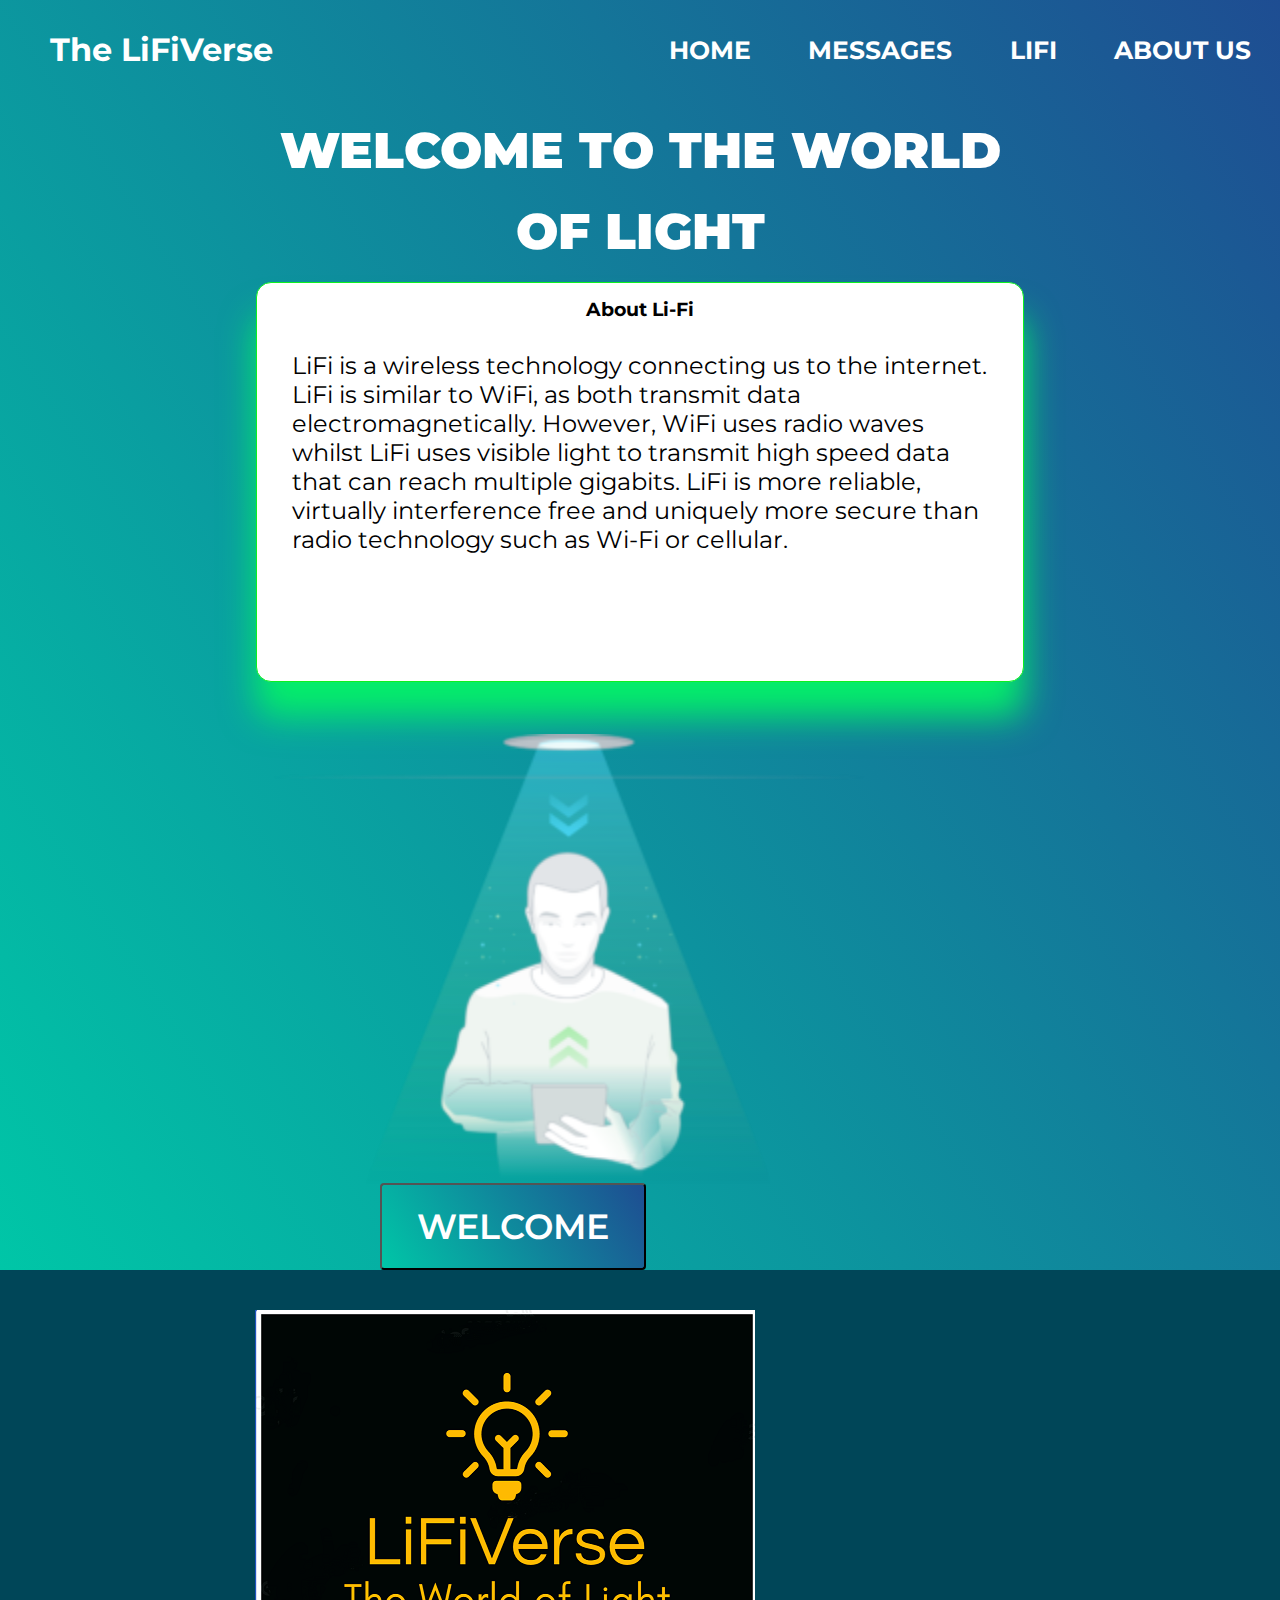
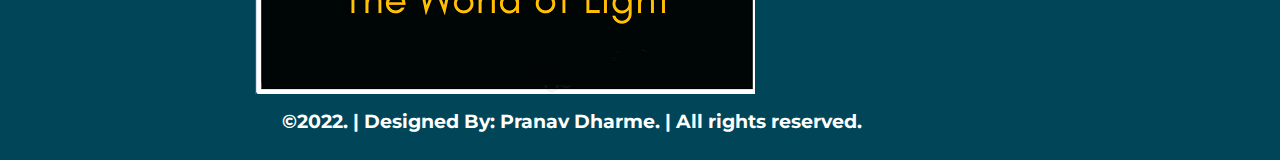
<file: index.html>
<!DOCTYPE html>
<html>
<head>
 <title></title>
 <link rel="stylesheet" type="text/css" href="style.css">
<link href="https://fonts.googleapis.com/css?family=Montserrat" rel="stylesheet">
</head>
<body>

<header class="site-header clearfix">
 <nav>
  <div class="logo">
   <a href="#"><h1>The LiFiVerse</h1></a>
  </div>
  <div class="menu"> 
   <ul>
    <a href="index.html"><li>Home</li></a>
    <a href="messages.html"><li>Messages</li></a>
    <a href="https://en.wikipedia.org/wiki/Li-Fi"><li>LiFi</li></a>
    <a href="about.html"><li>About Us</li></a>
   </ul>
  </div>
 </nav>
 <ul>
 <section>
  </div>
  <div class="rightside"> 
   <h1>WELCOME TO THE WORLD</h1>
   <h1>OF LIGHT</h1>
   <div class="write-us">
    <h3 style="margin-top: -20px;">About Li-Fi</h3>
    <p> LiFi is a wireless technology connecting us to the internet. LiFi is similar to WiFi, as both transmit data electromagnetically. However, WiFi uses radio waves whilst LiFi uses visible light to transmit high speed data that can reach multiple gigabits. LiFi is more reliable, virtually interference free and uniquely more secure than radio technology such as Wi-Fi or cellular.</p>
   </div>
   <img src="intro.png">
   <a href="messages.html"><button>Welcome</button></a>
  </div>
  
 </section>

</header>

<div class="pg-footer">
    <footer class="footer">
      <div class="footer-content">
        <div class="footer-content-column">
          <div class="footer-logo">
            <a class="footer-logo-link" href="#">
              <span class="hidden-link-text">LOGO</span>
              <img src="logo.png" style="margin-left: 40%;">
            </a>
          </div>
        
    </footer>
    <h3 style="margin-top: -50px; margin-left: 22%; color: #fff;">©2022. | Designed By: Pranav Dharme. | All rights reserved.</h3>
  </div>

</body>
</html
</file>
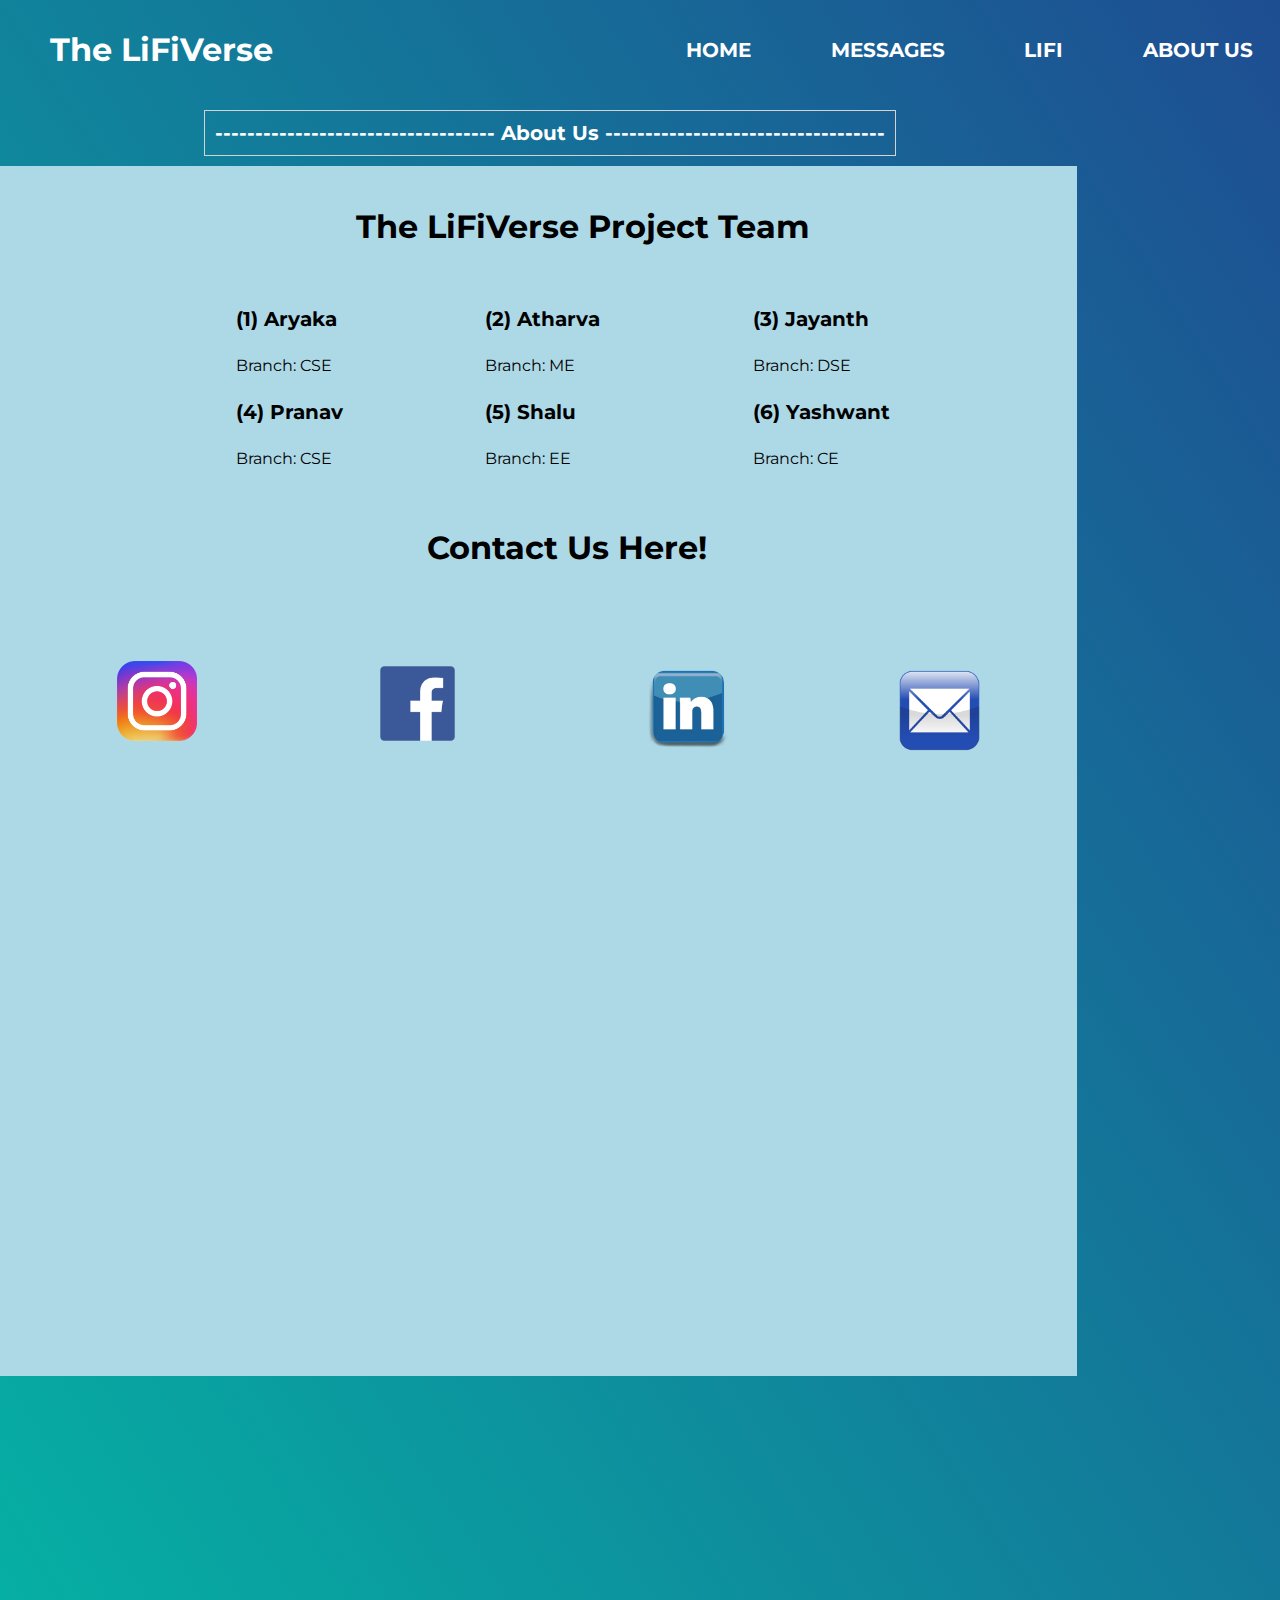
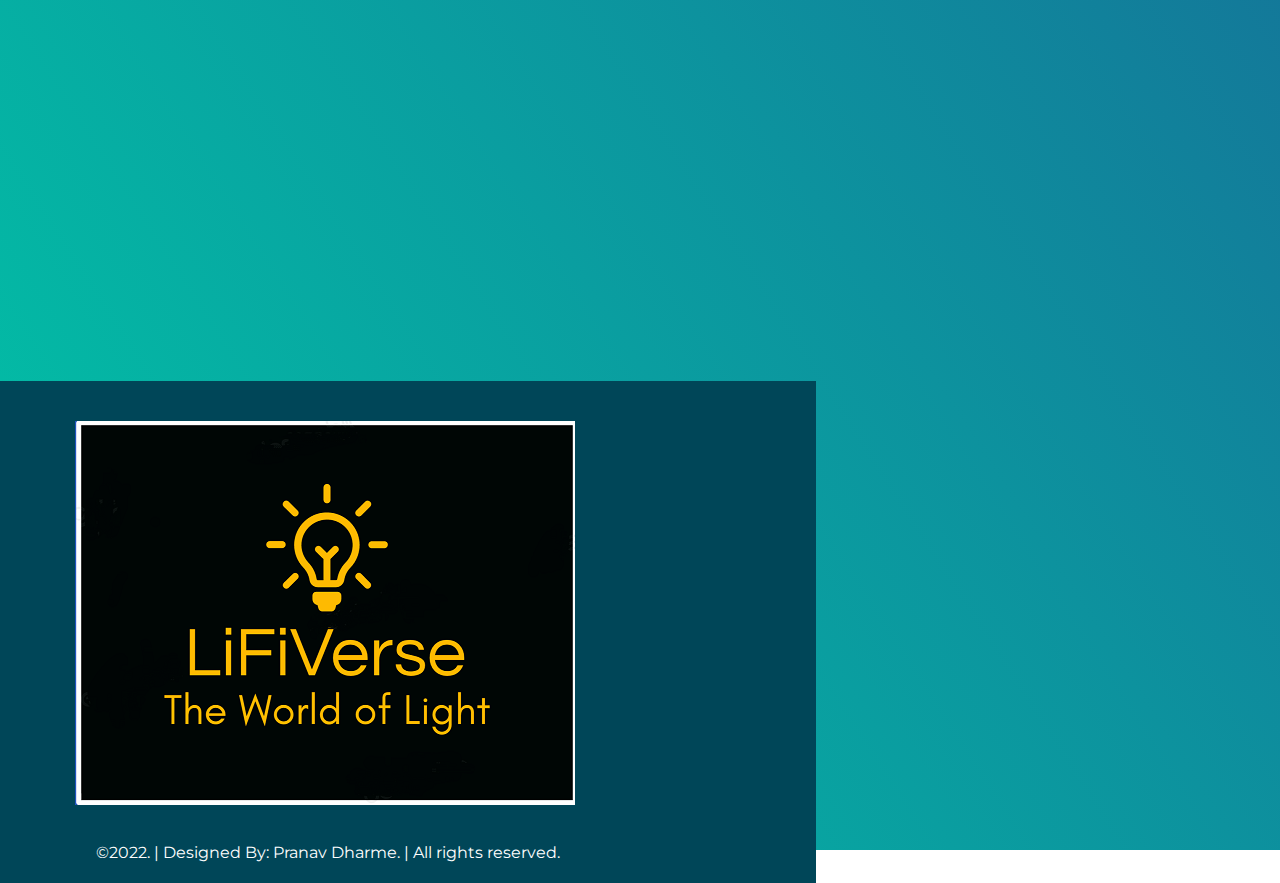
<file: about.html>
<!DOCTYPE html>
<html>
<head>
 <title></title>
 <link rel="stylesheet" type="text/css" href="style2.css">
<link href="https://fonts.googleapis.com/css?family=Montserrat" rel="stylesheet">
</head>
<body>

<header class="site-header clearfix">
 <nav>
  <div class="logo">
    <a href="#"><h1>The LiFiVerse</h1></a>
  </div>
  <div class="menu"> 
   <ul>
    <a href="index.html"><li>Home</li></a>
    <a href="messages.html"><li>Messages</li></a>
    <a href="https://en.wikipedia.org/wiki/Li-Fi"><li>LiFi</li></a>
    <a href="about.html"><li>About Us</li></a>
   </ul>
  </div>
 </nav>
 <section>
  </div>
  <div class="box" style="margin-right: -85%; color:#fff; margin-left: 15%;">
    <h1  style = "background: transparent; 
            font-size: 20px; 
            padding: 10px; 
            border: 1px solid lightgray; 
            margin: 10px;">
            ----------------------------------- About Us -----------------------------------</h1>
            <center>
              <div class="bx" style="margin-left: -45%; width:169%; height: 1210px;">
                <h1 style="margin-left: 40%; margin-top: 3%;">The LiFiVerse Project Team</h1>
                <table style="margin-left: 30%; width: 70%; margin-top:3%; border-spacing: 0 25px;">
                  <tr>
                    <th style="font-size: 20px;">(1) Aryaka</th>
                    <th style="font-size: 20px;">(2) Atharva</th>
                    <th style="font-size: 20px;">(3) Jayanth</th>
                  </tr>
                  <tr>
                    <td>Branch: CSE</td>
                    <td>Branch: ME</td>
                    <td>Branch: DSE</td>
                  </tr>
                  <tr>
                    <th style="font-size: 20px;">(4) Pranav</th>
                    <th style="font-size: 20px;">(5) Shalu</th>
                    <th style="font-size: 20px;">(6) Yashwant</th>
                  </tr>
                  <tr>
                    <td>Branch: CSE</td>
                    <td>Branch: EE</td>
                    <td>Branch: CE</td>
                  </tr>
                </table>
                <h1 style="margin-left: 46%; margin-top: 3%;">Contact Us Here!</h1>
                <a href="https://www.instagram.com/pranav_dharme_/"><img src="insta.png" style="width: 80px; margin-left:20%; margin-top: 5%;"></a>
                <a href="https://www.facebook.com/yogesh.bari.1069"><img src="fb.png" style="width: 75px; margin-left:15%; margin-top: 4.5%;"></a>
                <a href="https://www.linkedin.com/in/pranav-dharme/"><img src="linkedin.png" style="width: 100px; margin-left:15%; margin-top: 8%; margin-bottom: -1%;"></a>
                <a href="contact.html"><img src="email.png" style="width: 85px; margin-left:13%; margin-top: 8%; margin-bottom: -1%;"></a>
              </div>
              </center>
  </div>
<div class="pg-footer">
    <footer class="footer">
      <div class="footer-content">
        <div class="footer-content-column">
          <div class="footer-logo">
            <a class="footer-logo-link" href="#">
              <span class="hidden-link-text">LOGO</span>
              <img src="logo.png" style="margin-left: 45%;">
            </a>
          </div>
        
    </footer>
    <p style="margin-top: -40px; margin-left: 46%; color: #fff; width: 600px;">©2022. | Designed By: Pranav Dharme. | All rights reserved.</p>
  </div>

</body>
</html
</file>
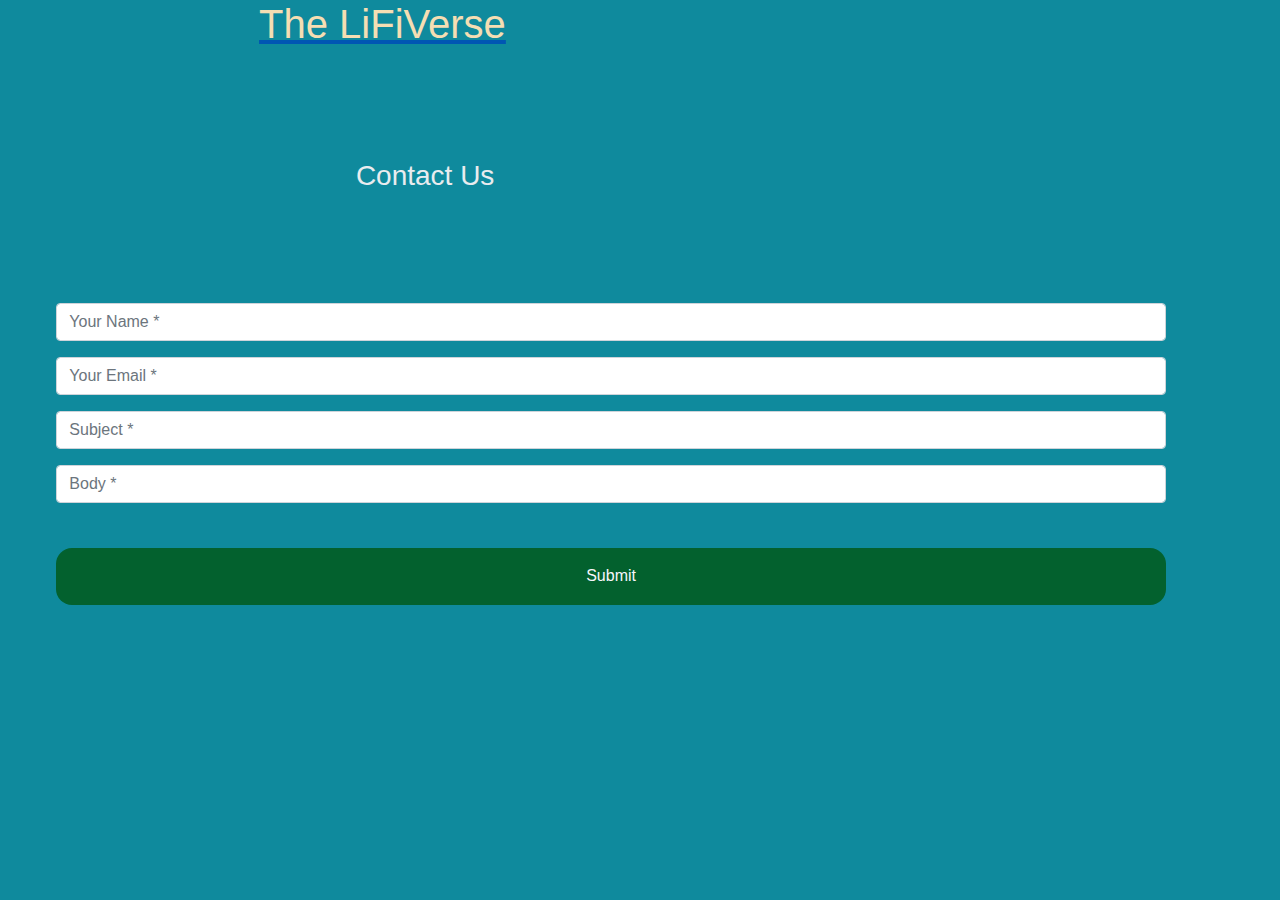
<file: contact.html>
<!DOCTYPE html>
<html lang="en">
<head>
    <meta charset="UTF-8">
    <meta name="viewport" content="width=device-width, initial-scale=1.0">
    <title>Contact Form</title>
    <link href="https://maxcdn.bootstrapcdn.com/bootstrap/4.1.1/css/bootstrap.min.css" rel="stylesheet" id="bootstrap-css">
    <style>
            .register .nav-tabs .nav-link:hover{
                border: none;
            }
            .text-align{
                margin-top: -3%;
                margin-bottom: -9%;
                padding: 10%;
            }
            .form-new{
                margin-left: -5%;
                width: 118.5%;
            }
            .register-heading{
                margin-left: 27%;
                margin-bottom: 10%;
                color: #e9ecef;
            }
            .register-heading h1{
                margin-left: 21%;
                margin-bottom: 10%;
                color: #e9ecef;
            }
            .register{
                background: -webkit-linear-gradient(left, #055a4f, #00c6ff);
                margin-top: 3%;
                padding: 3%;
                border-radius: 2.5rem;
            }
            .btnSubmit
            {
                width: 50%;
                border-radius: 1rem;
                padding: 1.5%;
                color: #fff;
                background-color: #03612e;
                border: none;
                cursor: pointer;
                margin-right: 6%;
                color: rgb(246, 246, 252);
                margin-top: 4%;
            }
    </style>

</head>
<body {style="background-color:grey;}>
<div class="container register" style="background: linear-gradient(57deg, #00C6A7 , #1E4D92 ); background: #0f8a9d; height: 100%; width: 88%; ">
    <a href="#"><h1 style="margin-left: 23%; color:wheat;">The LiFiVerse</h1></a>
    <a href="index.html"><img src="home.png" style="margin-top: -30%; margin-left:5%;"></a>
            <div class="row">
                <div class="col-md-12">
                        <div class="tab-pane fade show active text-align form-new" id="home" role="tabpanel" aria-labelledby="home-tab">
                            <h3 class="register-heading">Contact Us</h3>
                            <div class="row register-form">
                                <div class="col-md-12">
                                    <form method="post" autocomplete="off" name="google-sheet">
                                        <div class="form-group">
                                            <input type="text" name="Name" class="form-control" placeholder="Your Name *" value="" required=""/>
                                        </div>
                                        <div class="form-group">
                                            <input type="text" name="Email" class="form-control" placeholder="Your Email *" value="" required=""/>
                                        </div>
                                        <div class="form-group">
                                            <input type="text" name="Subject" class="form-control" placeholder="Subject *" value="" required=""/>
                                        </div>
                                        <div class="form-group">
                                            <input type="text" name="Body" class="form-control" placeholder="Body *" value="" required=""/>
                                        </div>
                                        <div class="form-group">
                                            <input type="submit" name="submit" class="btnSubmit btn-block" value="Submit" />
                                        </div>
                                    </form>
                                </div>
                            </div>
                        </div>
                </div>
            </div>
        </div>
          
          <script>
            const scriptURL = 'https://script.google.com/macros/s/AKfycbxMsFZY9Se1fl9ofBpj68OrmLCmQti5Zpni2cYqXmXkz2hcI5j18SIBQGDDhPdGm94/exec'
            const form = document.forms['google-sheet']
          
            form.addEventListener('submit', e => {
              e.preventDefault()
              fetch(scriptURL, { method: 'POST', body: new FormData(form)})
                .then(response => alert("Thanks for Contacting us..! We Will Contact You Soon..."))
                .catch(error => console.error('Error!', error.message))
            })
          </script>

        <script src="https://maxcdn.bootstrapcdn.com/bootstrap/4.1.1/js/bootstrap.min.js"></script>
        <script src="https://cdnjs.cloudflare.com/ajax/libs/jquery/3.2.1/jquery.min.js"></script>
</body>
</html>
</file>
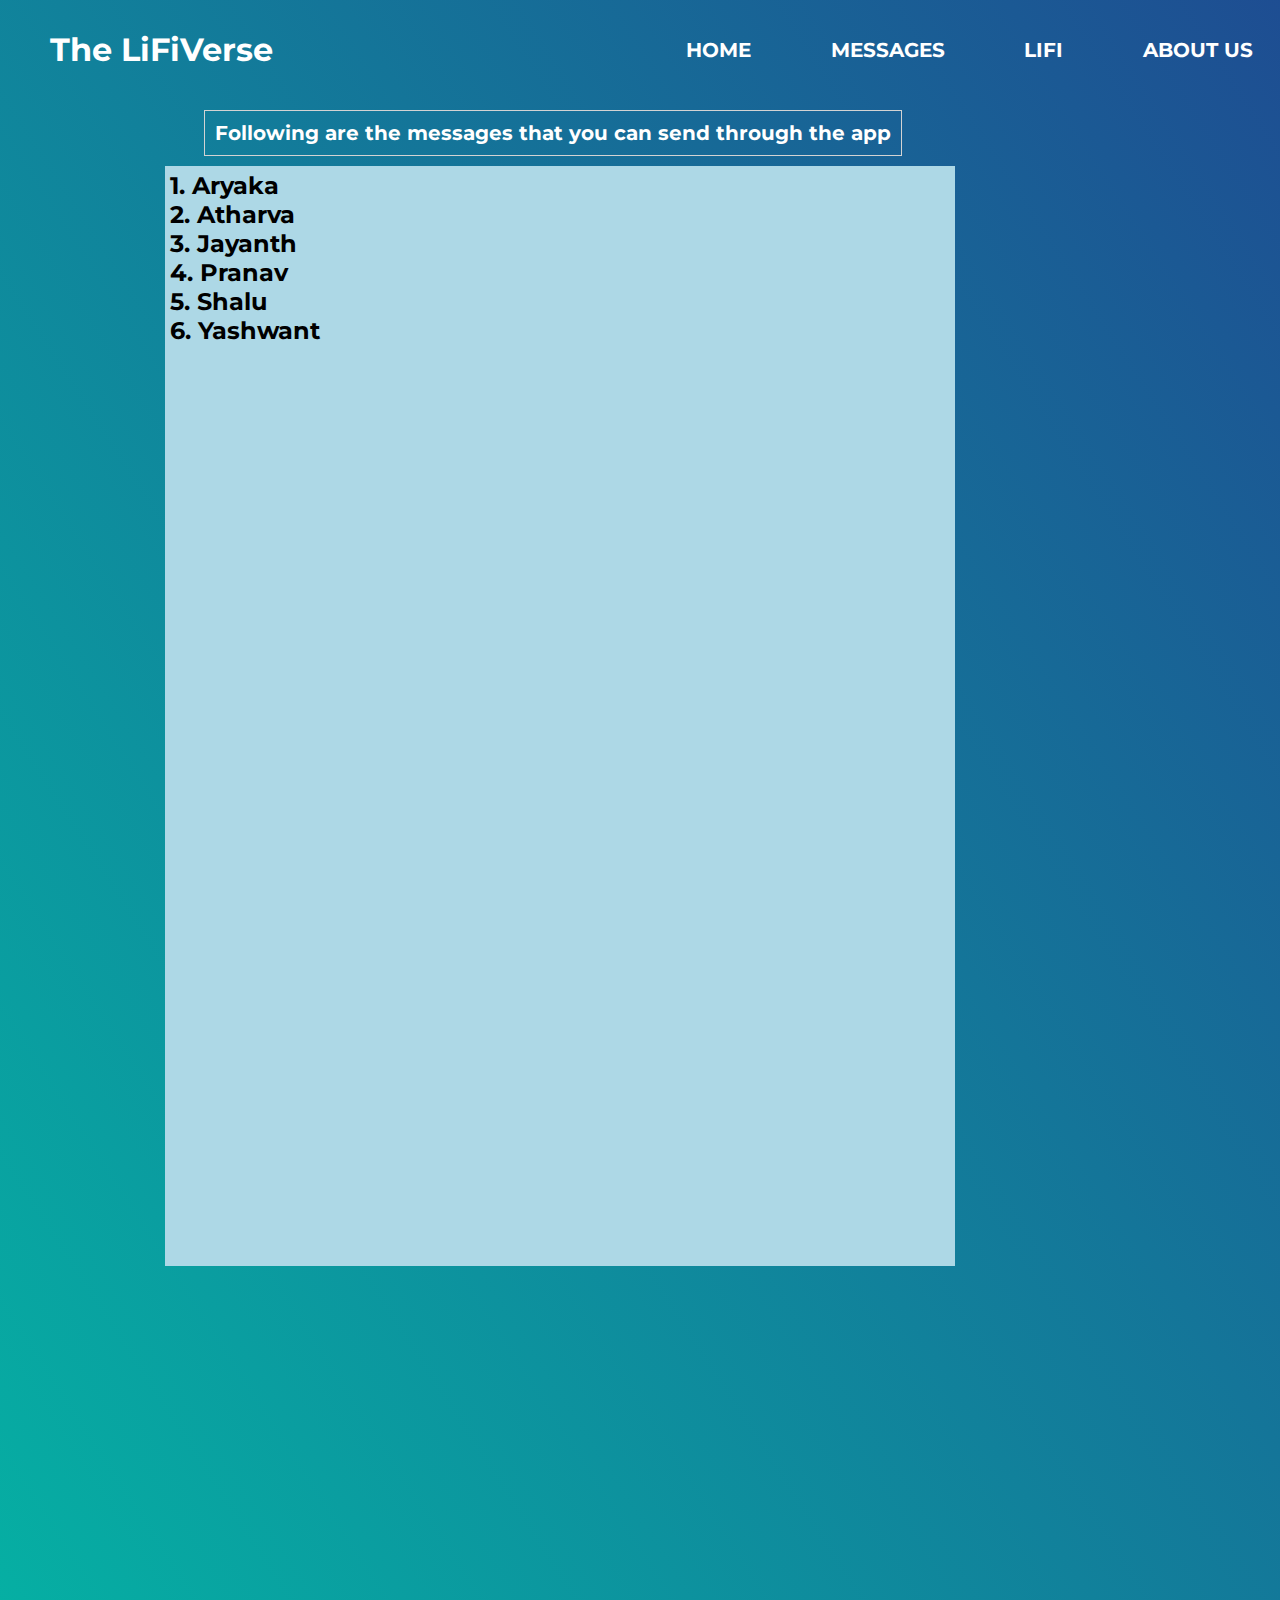
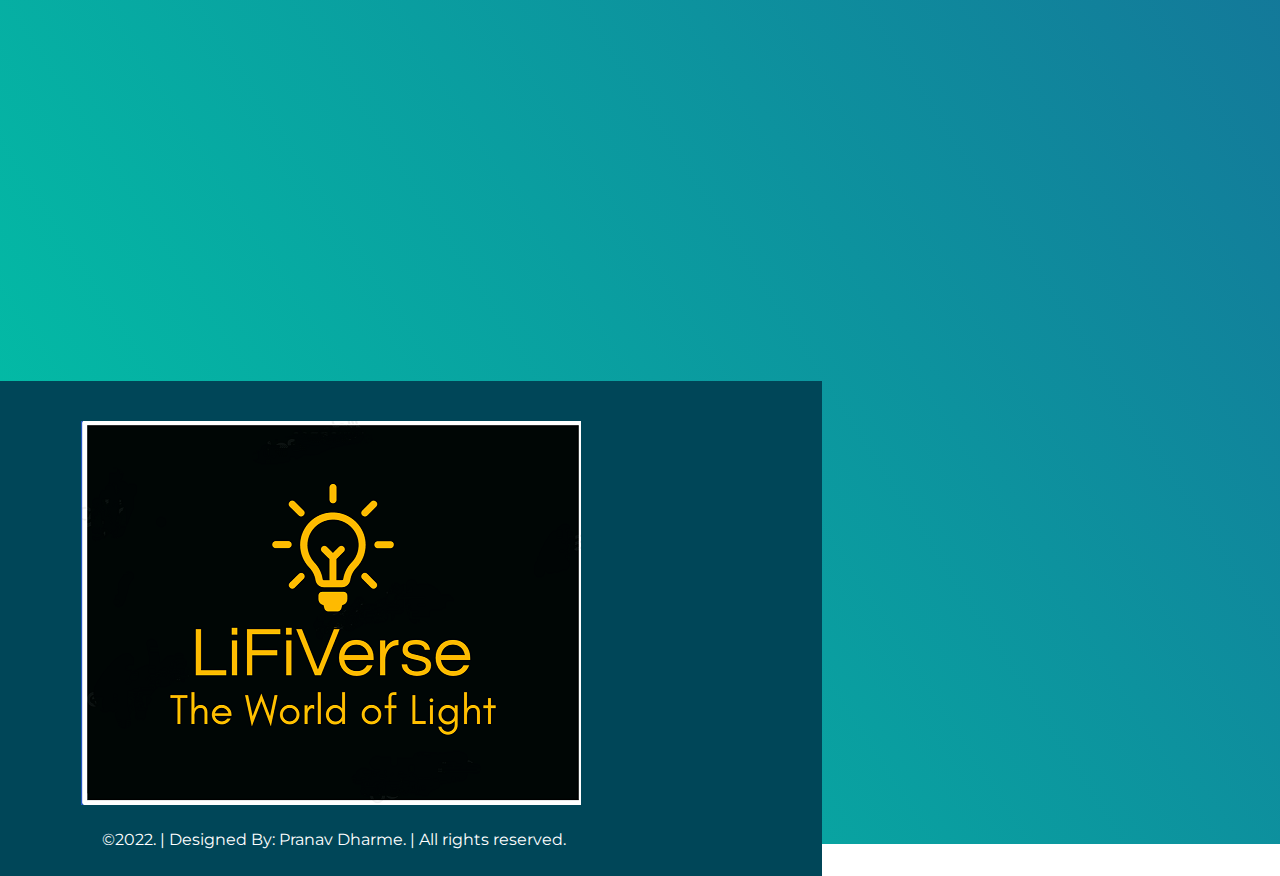
<file: messages.html>
<!DOCTYPE html>
<html>
<head>
 <title></title>
 <link rel="stylesheet" type="text/css" href="style2.css">
<link href="https://fonts.googleapis.com/css?family=Montserrat" rel="stylesheet">
</head>
<body>

<header class="site-header clearfix">
 <nav>
  <div class="logo">
    <a href="#"><h1>The LiFiVerse</h1></a>
  </div>
  <div class="menu"> 
   <ul>
    <a href="index.html"><li>Home</li></a>
    <a href="messages.html"><li>Messages</li></a>
    <a href="https://en.wikipedia.org/wiki/Li-Fi"><li>LiFi</li></a>
    <a href="about.html"><li>About Us</li></a>
   </ul>
  </div>
 </nav>
 <section>
  </div>
  <div class="box" style="margin-right: -85%; color:#fff; margin-left: 15%;">
    <h1  style = "background: transparent; 
            font-size: 20px; 
            padding: 10px; 
            border: 1px solid lightgray; 
            margin: 10px;">
            Following are the messages that you can send through the app</h1>
            <center>
              <div class="bx" style="margin-left: -11%; width:110%; height: 1100px;"><h2>1. Aryaka <br> 2. Atharva <br> 3. Jayanth <br> 4. Pranav <br> 5. Shalu <br> 6. Yashwant</h2>
              </div>
              </center>
  </div>
<div class="pg-footer">
    <footer class="footer">
      <div class="footer-content">
        <div class="footer-content-column">
          <div class="footer-logo">
            <a class="footer-logo-link" href="#">
              <span class="hidden-link-text">LOGO</span>
              <img src="logo.png" style="margin-left: 45%;">
            </a>
          </div>
        
    </footer>
    <p style="margin-top: -46px; margin-left: 46%; color: #fff; width: 600px;">©2022. | Designed By: Pranav Dharme. | All rights reserved.</p>
  </div>

</body>
</html
</file>
<file: style.css>
*{
    margin: 0; padding:0; box-sizing: border-box;
    font-family: 'Montserrat', sans-serif;
}

.site-header {
    width: 100%;
    height: 100%;
    background: #0f8a9d;
    background: linear-gradient(57deg, #00C6A7 , #1E4D92 ); 
}


nav{
    width: 100%; height: 100px;
    /*background-color:  red;*/
    display: flex; color: white;
    
}

.logo{
    width: 50%;
    height: 100px;
}

.logo h1{
    line-height: 100px;
    padding-left: 50px;
}

.menu{
    width: 50%; height: 100px;
}

.menu ul{
    width: 100%;
    height: 100px;
    display: flex;
    flex-direction: row;
    justify-content: space-around;
    align-items:  center;
}

.menu ul li{
    list-style: none;
    font-size: 25px;
    font-weight: bold;
    text-transform: uppercase;
}

section{ display: flex;  }

.rightside img{  width: 600px;  height: 450px; margin-top: 22px; margin-left: 21%;}

.rightside h1{ text-align: center;
    color: #ffffff;
    font-size: 50px;
    font-weight: 900;
    margin-top: 20px;
    text-transform: uppercase; } 

.rightside p {  
    font-size: 1.5rem; padding: 30px 0; margin-left: 20px; margin-right: 20px;}

.rightside button{   font-size: 35px;
    font-weight: 600;
    color: white;
    text-transform: uppercase;
    background: linear-gradient(57deg, #00C6A7 , #1E4D92 ); 
    border-radius: 4px 4px 4px 4px;
    padding: 20px 35px ; 
    margin-left: 380px;
    margin-top: -5px;
}
.rightside button:hover{
      background: linear-gradient(57deg, #1E4D92, #00C6A7 );   
}
.write-us{
    display: flex;
    flex-direction: column;
    align-items: center;
    width: 60%;
    margin: 30px auto;
    padding: 35px 15px;
    border-radius: 15px;
    min-width: 250px;
    background-color: #fff;
}
.write-us{
    margin-top: 20px;
    height: 400px;
    box-shadow: 0 35px 35px #05ee6a;
    border: 1px solid #0df120;
}
* {
    margin: 0;
    padding: 0;
  }
  a {
    color: #fff;
    text-decoration: none;
  }
  .pg-footer {
    font-family: 'Roboto', sans-serif;
    margin-top: 0px;
  }
  .footer {
      background-color: #004658;
      color: #fff;
  }
  .footer-content {
      margin-left: auto;
      margin-right: auto;
      padding: 40px 15px 450px;
      position: relative;
  }
  
  .footer-content-column {
      box-sizing: border-box;
      float: left;
      padding-left: 15px;
      padding-right: 15px;
      color: #fff;
  }
  
  .footer-content-column ul li a {
    color: #fff;
    text-decoration: none;
  }
  
  .footer-logo-link {
      display: inline-block;
  }
  .footer-menu {
      margin-top: 30px;
  }
  
  .footer-menu-name {
      color: #fffff2;
      font-size: 15px;
      font-weight: 900;
      letter-spacing: .1em;
      line-height: 18px;
      margin-bottom: 0;
      margin-top: 0;
      text-transform: uppercase;
  }
  .footer-menu-list {
      list-style: none;
      margin-bottom: 0;
      margin-top: 10px;
      padding-left: 0;
  }
  .footer-menu-list li {
      margin-top: 5px;
  }
  
  .footer-call-to-action-description {
      color: #fffff2;
      margin-top: 10px;
      margin-bottom: 20px;
  }
  .footer-call-to-action-button:hover {
      background-color: #fffff2;
      color: #00bef0;
  }
  .button:last-of-type {
      margin-right: 0;
  }
  .footer-call-to-action-button {
      background-color: #027b9a;
      border-radius: 21px;
      color: #fffff2;
      display: inline-block;
      font-size: 11px;
      font-weight: 900;
      letter-spacing: .1em;
      line-height: 18px;
      padding: 12px 30px;
      margin: 0 10px 10px 0;
      text-decoration: none;
      text-transform: uppercase;
      transition: background-color .2s;
      cursor: pointer;
      position: relative;
  }
  .footer-call-to-action {
      margin-top: 30px;
  }
  .footer-call-to-action-title {
      color: #fffff2;
      font-size: 14px;
      font-weight: 900;
      letter-spacing: .1em;
      line-height: 18px;
      margin-bottom: 0;
      margin-top: 0;
      text-transform: uppercase;
  }
  .footer-call-to-action-link-wrapper {
      margin-bottom: 0;
      margin-top: 10px;
      color: #fff;
      text-decoration: none;
  }
  .footer-call-to-action-link-wrapper a {
      color: #fff;
      text-decoration: none;
  }
  .footer-social-links {
      bottom: 0;
      height: 54px;
      position: absolute;
      right: 0;
      width: 236px;
  }
  
  .footer-social-amoeba-svg {
      height: 54px;
      left: 0;
      display: block;
      position: absolute;
      top: 0;
      width: 236px;
  }
  
  .footer-social-amoeba-path {
      fill: #027b9a;
  }
  
  .footer-social-link.linkedin {
      height: 26px;
      left: 3px;
      top: 11px;
      width: 26px;
  }
  
  .footer-social-link {
      display: block;
      padding: 10px;
      position: absolute;
  }
  
  .hidden-link-text {
      position: absolute;
      clip: rect(1px 1px 1px 1px);
      clip: rect(1px,1px,1px,1px);
      -webkit-clip-path: inset(0px 0px 99.9% 99.9%);
      clip-path: inset(0px 0px 99.9% 99.9%);
      overflow: hidden;
      height: 1px;
      width: 1px;
      padding: 0;
      border: 0;
      top: 50%;
  }
  
  .footer-social-icon-svg {
      display: block;
  }
  
  .footer-social-icon-path {
      fill: #fffff2;
      transition: fill .2s;
  }
  
  .footer-social-link.twitter {
      height: 28px;
      left: 62px;
      top: 3px;
      width: 28px;
  }
  
  .footer-social-link.youtube {
      height: 24px;
      left: 123px;
      top: 12px;
      width: 24px;
  }
  
  .footer-social-link.github {
      height: 34px;
      left: 172px;
      top: 7px;
      width: 34px;
  }
  
  .footer-copyright {
      background-color: #027b9a;
      color: #fff;
      padding: 15px 30px;
    text-align: center;
  }
  
  /* Media Query For different screens */
  @media (min-width:320px) and (max-width:479px)  { /* smartphones, portrait iPhone, portrait 480x320 phones (Android) */
    .footer-content {
      margin-left: auto;
      margin-right: auto;
      max-width: 1230px;
      padding: 40px 15px 1050px;
      position: relative;
    }
  }
  @media (min-width:480px) and (max-width:599px)  { /* smartphones, Android phones, landscape iPhone */
    .footer-content {
      margin-left: auto;
      margin-right: auto;
      max-width: 1230px;
      padding: 40px 15px 1050px;
      position: relative;
    }
  }
  @media (min-width:600px) and (max-width: 800px)  { /* portrait tablets, portrait iPad, e-readers (Nook/Kindle), landscape 800x480 phones (Android) */
    .footer-content {
      margin-left: auto;
      margin-right: auto;
      max-width: 1230px;
      padding: 40px 15px 1050px;
      position: relative;
    }
  }
  @media (min-width:801px)  { /* tablet, landscape iPad, lo-res laptops ands desktops */
  
  }
  @media (min-width:1025px) { /* big landscape tablets, laptops, and desktops */
  
  }
  @media (min-width:1281px) { /* hi-res laptops and desktops */
  
  }
  @media (min-width: 760px) {
    .footer-content {
        margin-left: auto;
        margin-right: auto;
        max-width: 1230px;
        padding: 40px 15px 450px;
        position: relative;
    }
  
    .footer-wave-svg {
        height: 50px;
    }
  
    .footer-content-column {
        width: 24.99%;
    }
  }
  @media (min-width: 568px) {
    /* .footer-content-column {
        width: 49.99%;
    } */
  }
</file>
<file: style2.css>
*{
    margin: 0; padding:0; box-sizing: border-box;
    font-family: 'Montserrat', sans-serif;
}

.site-header {
    width: 101%;
    background: #0f8a9d;
    background: linear-gradient(57deg, #00C6A7 , #1E4D92 ); 
}


nav{
    width: 100%; height: 100px;
    /*background-color:  red;*/
    display: flex; color: white;
    
}

.logo{
    width: 50%;
    height: 100px;
}

.logo h1{
    line-height: 100px;
    padding-left: 50px;
}

.menu{
    width: 50%; height: 100px;
}

.menu ul{
    width: 100%;
    height: 100px;
    display: flex;
    flex-direction: row;
    justify-content: space-around;
    align-items:  center;
}

.menu ul li{
    list-style: none;
    font-size: 20px;
    font-weight: bold;
    text-transform: uppercase;
}

section{ display: flex;  }
* {
    margin: 0;
    padding: 0;
  }
  a {
    color: #fff;
    text-decoration: none;
  }
  .pg-footer {
    font-family: 'Roboto', sans-serif;
    margin-top: 145.5%;
    margin-left: 1%;
    margin-right: 30%;
    
  }
  .footer {
      background-color: #004658;
      color: #fff;
      width: 166%;
      height: 107%;
  }
  .footer-content {
      margin-left: auto;
      margin-right: auto;
      max-width: 1230px;
      padding: 40px 15px 450px;
      position: relative;
  }
  
  .footer-content-column {
      box-sizing: border-box;
      float: left;
      padding-left: 15px;
      padding-right: 15px;
      width: 100%;
      color: #fff;
  }
  
  .footer-content-column ul li a {
    color: #fff;
    text-decoration: none;
  }
  
  .footer-logo-link {
      display: inline-block;
  }
  .footer-menu {
      margin-top: 30px;
  }
  
  .footer-menu-name {
      color: #fffff2;
      font-size: 15px;
      font-weight: 900;
      letter-spacing: .1em;
      line-height: 18px;
      margin-bottom: 0;
      margin-top: 0;
      text-transform: uppercase;
  }
  .footer-menu-list {
      list-style: none;
      margin-bottom: 0;
      margin-top: 10px;
      padding-left: 0;
  }
  .footer-menu-list li {
      margin-top: 5px;
  }
  
  .footer-call-to-action-description {
      color: #fffff2;
      margin-top: 10px;
      margin-bottom: 20px;
  }
  .footer-call-to-action-button:hover {
      background-color: #fffff2;
      color: #00bef0;
  }
  .button:last-of-type {
      margin-right: 0;
  }
  .footer-call-to-action-button {
      background-color: #027b9a;
      border-radius: 21px;
      color: #fffff2;
      display: inline-block;
      font-size: 11px;
      font-weight: 900;
      letter-spacing: .1em;
      line-height: 18px;
      padding: 12px 30px;
      margin: 0 10px 10px 0;
      text-decoration: none;
      text-transform: uppercase;
      transition: background-color .2s;
      cursor: pointer;
      position: relative;
  }
  .footer-call-to-action {
      margin-top: 30px;
  }
  .footer-call-to-action-title {
      color: #fffff2;
      font-size: 14px;
      font-weight: 900;
      letter-spacing: .1em;
      line-height: 18px;
      margin-bottom: 0;
      margin-top: 0;
      text-transform: uppercase;
  }
  .footer-call-to-action-link-wrapper {
      margin-bottom: 0;
      margin-top: 10px;
      color: #fff;
      text-decoration: none;
  }
  .footer-call-to-action-link-wrapper a {
      color: #fff;
      text-decoration: none;
  }
  .footer-social-links {
      bottom: 0;
      height: 54px;
      position: absolute;
      right: 0;
      width: 236px;
  }
  
  .footer-social-amoeba-svg {
      height: 54px;
      left: 0;
      display: block;
      position: absolute;
      top: 0;
      width: 236px;
  }
  
  .footer-social-amoeba-path {
      fill: #027b9a;
  }
  
  .footer-social-link.linkedin {
      height: 26px;
      left: 3px;
      top: 11px;
      width: 26px;
  }
  
  .footer-social-link {
      display: block;
      padding: 10px;
      position: absolute;
  }
  
  .hidden-link-text {
      position: absolute;
      clip: rect(1px 1px 1px 1px);
      clip: rect(1px,1px,1px,1px);
      -webkit-clip-path: inset(0px 0px 99.9% 99.9%);
      clip-path: inset(0px 0px 99.9% 99.9%);
      overflow: hidden;
      height: 1px;
      width: 1px;
      padding: 0;
      border: 0;
      top: 50%;
  }
  
  .footer-social-icon-svg {
      display: block;
  }
  
  .footer-social-icon-path {
      fill: #fffff2;
      transition: fill .2s;
  }
  
  .footer-social-link.twitter {
      height: 28px;
      left: 62px;
      top: 3px;
      width: 28px;
  }
  
  .footer-social-link.youtube {
      height: 24px;
      left: 123px;
      top: 12px;
      width: 24px;
  }
  
  .footer-social-link.github {
      height: 34px;
      left: 172px;
      top: 7px;
      width: 34px;
  }
  
  .footer-copyright {
      background-color: #027b9a;
      color: #fff;
      padding: 15px 30px;
    text-align: center;
  }
  
  /* Media Query For different screens */
  @media (min-width:320px) and (max-width:479px)  { /* smartphones, portrait iPhone, portrait 480x320 phones (Android) */
    .footer-content {
      margin-left: auto;
      margin-right: auto;
      max-width: 1230px;
      padding: 40px 15px 1050px;
      position: relative;
    }
  }
  @media (min-width:480px) and (max-width:599px)  { /* smartphones, Android phones, landscape iPhone */
    .footer-content {
      margin-left: auto;
      margin-right: auto;
      max-width: 1230px;
      padding: 40px 15px 1050px;
      position: relative;
    }
  }
  @media (min-width:600px) and (max-width: 800px)  { /* portrait tablets, portrait iPad, e-readers (Nook/Kindle), landscape 800x480 phones (Android) */
    .footer-content {
      margin-left: auto;
      margin-right: auto;
      max-width: 1230px;
      padding: 40px 15px 1050px;
      position: relative;
    }
  }
  @media (min-width:801px)  { /* tablet, landscape iPad, lo-res laptops ands desktops */
  
  }
  @media (min-width:1025px) { /* big landscape tablets, laptops, and desktops */
  
  }
  @media (min-width:1281px) { /* hi-res laptops and desktops */
  
  }
  @media (min-width: 760px) {
    .footer-content {
        margin-left: auto;
        margin-right: auto;
        max-width: 1230px;
        padding: 40px 15px 450px;
        position: relative;
    }
  
    .footer-wave-svg {
        height: 50px;
    }
  
    .footer-content-column {
        width: 24.99%;
    }
  }
  @media (min-width: 568px) {
    /* .footer-content-column {
        width: 49.99%;
    } */
  }

  div.bx {
    margin:5px;
    margin-right: -13%;
    padding:5px;
    background-color: #ADD8E6;
    color: black;
    overflow: auto;
    text-align:justify;
}
</file>
